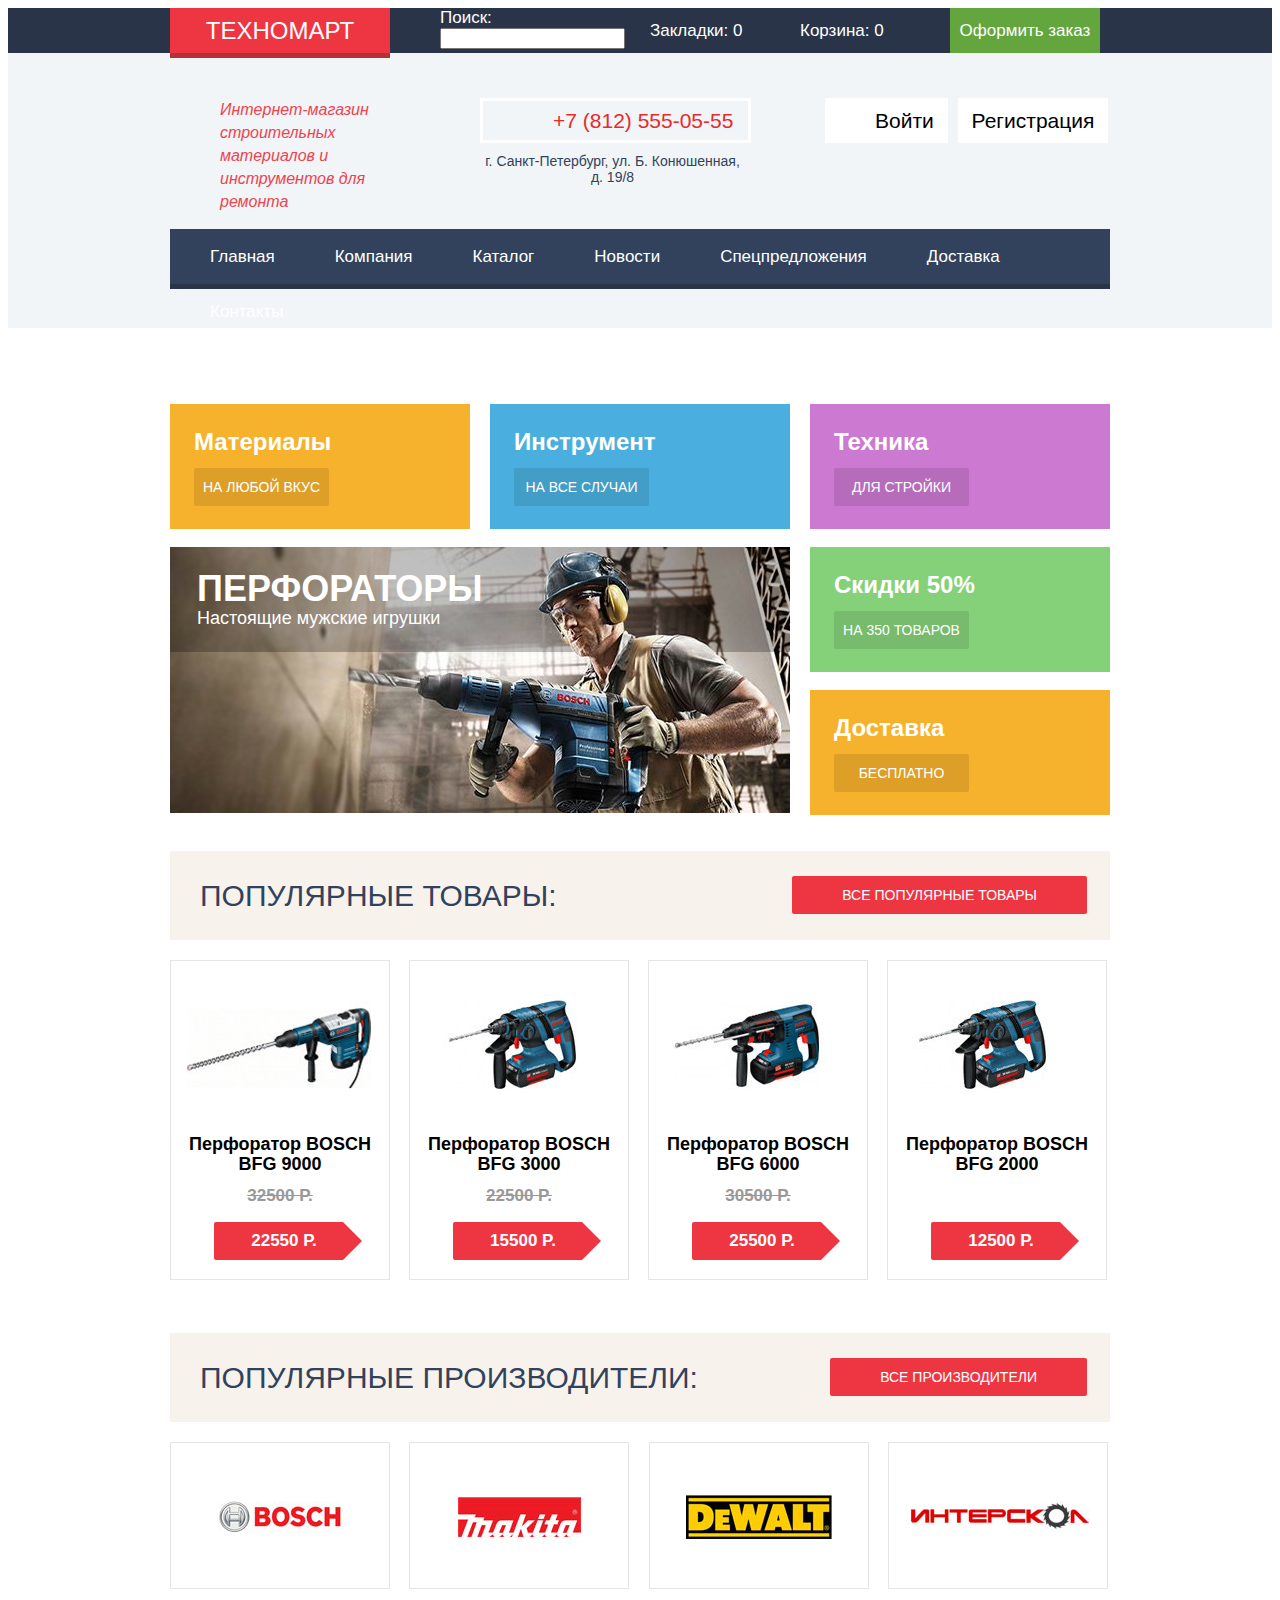
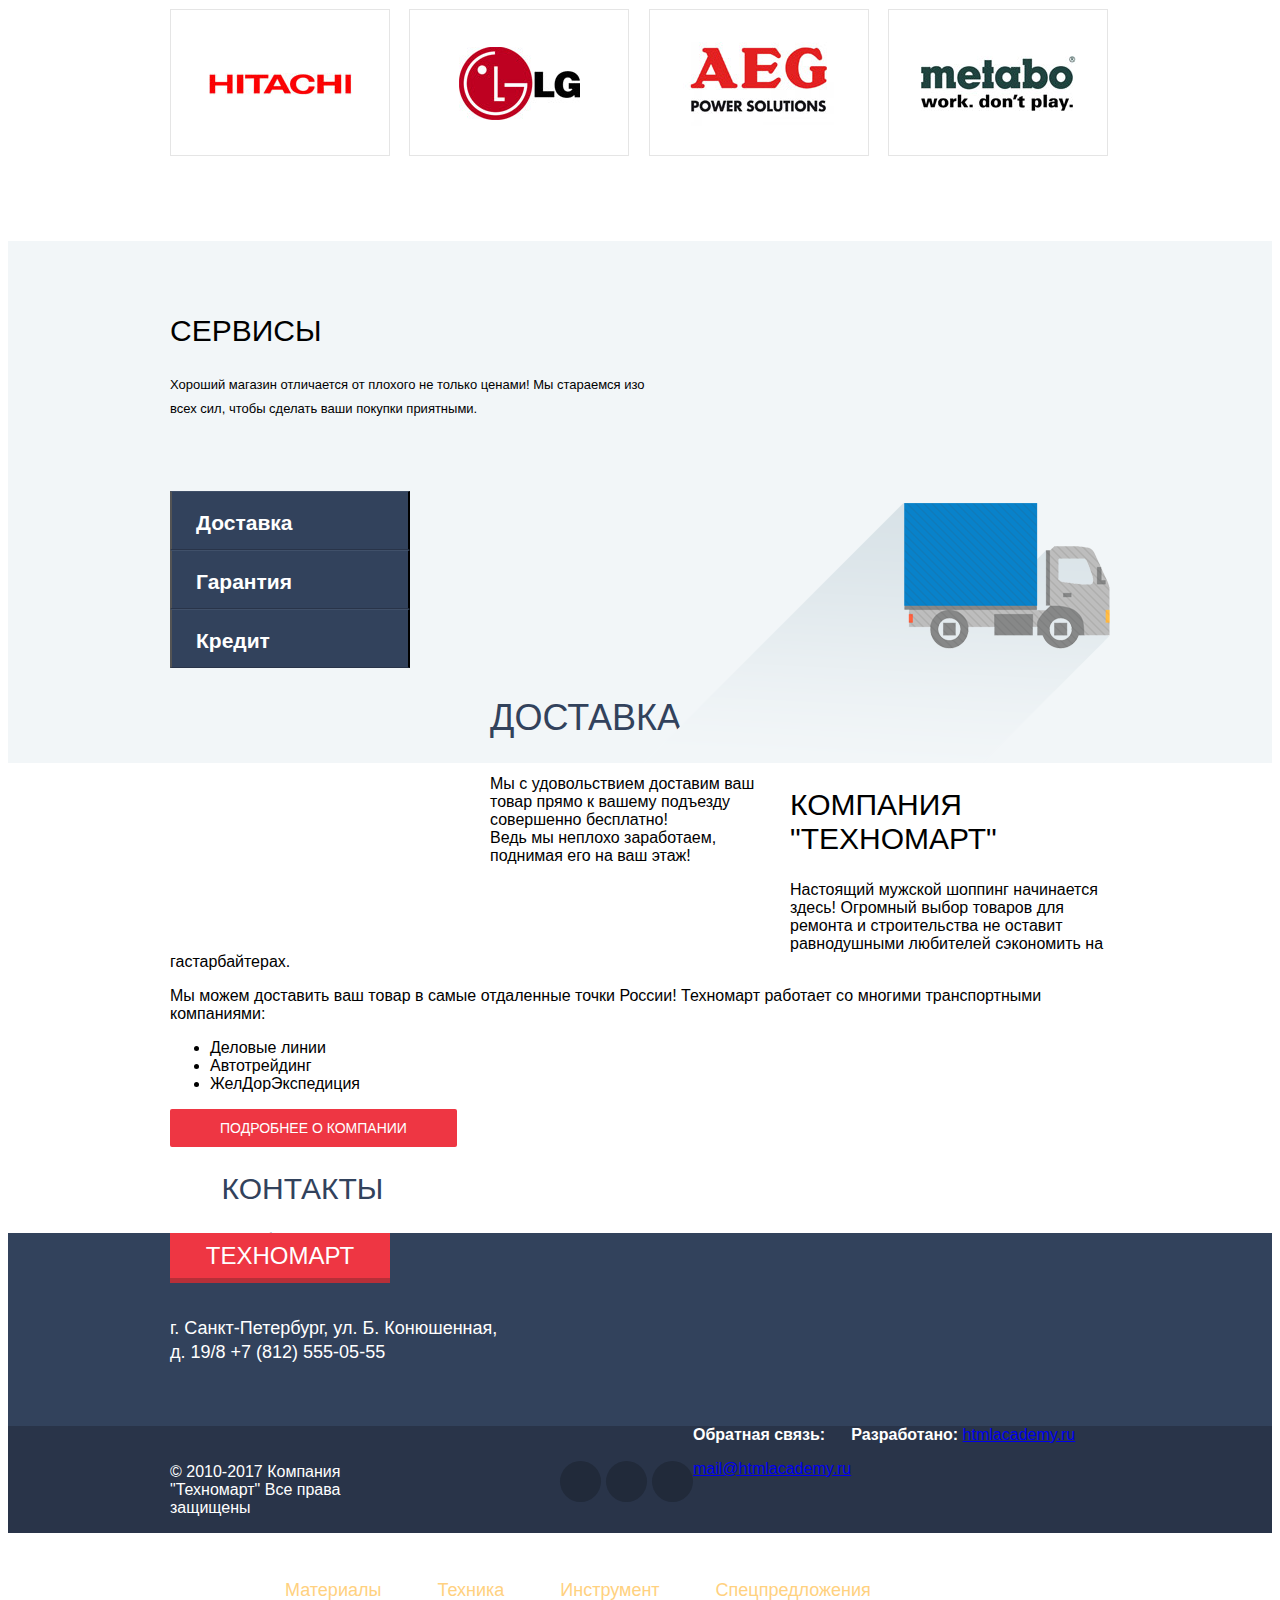
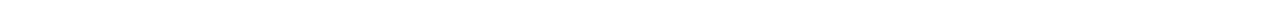
<file: index.html>
<!DOCTYPE html>
<html lang="ru">
	<head>
		<meta charset="utf-8">
		<title>Техномарт - Главная</title>
		<link href="css/style.css" rel="stylesheet">
	</head>
	<body>
		<header class="page-header">
			<div class="section section-1 clearfix">
				<div class="section-inner header-top">
					<a class="logo">Техномарт</a>
					<form class="search">
						<label for="site-search">Поиск:</label>
						<input type="search" id="site-search">
					</form>
					<a class="bookmarks-link" href="#">Закладки: 0</a>
					<a class="cart-link" href="#">Корзина: 0</a>
					<a class="order-link" href="#">Оформить заказ</a>
				</div>
			</div>
			<div class="section clearfix">
				<div class="section-inner section-2">
					<span class="technomart-info">Интернет-магазин строительных материалов и инструментов для ремонта</span>
					<div class="contacts">
						<a href="tel: +78125550555" class="call-us">+7 (812) 555-05-55</a>
						<span>г. Санкт-Петербург, ул. Б. Конюшенная, д. 19/8</span>
					</div>
					<a href="#" class="login">Войти</a>
					<a href="#" class="register">Регистрация</a>
				</div>
			</div>
			<div class="section section-3 clearfix">
				<div class="section-inner">
					<nav class="main-menu">
						<ul>
							<li>
								<a href="#">Главная</a>
							</li>
							<li>
								<a href="#">Компания</a>
							</li>
							<li>
								<a href="#">Каталог</a>
							</li>
							<li>
								<a href="#">Новости</a>
							</li>
							<li>
								<a href="#">Спецпредложения</a>
							</li>
							<li>
								<a href="#">Доставка</a>
							</li>
							<li>
								<a href="#">Контакты</a>
							</li>
						</ul>
					</nav>
				</div>
			</div>
		</header>
		<main class="page-content content">
			<div class="section promo">
				<div class="section-inner">
					<div class="link link-1 new">
							<b>Материалы</b>
							<a href="#">на любой вкус</a>
					</div>
					<div class="link link-2">
						<b>Инструмент</b>
						<a href="#">на все случаи</a>
					</div>
					<div class="link link-3">
						<b>Техника</b>
						<a href="#">для стройки</a>
					</div>
					<div class="link link-4">
						<b>Скидки 50%</b>
						<a href="#">на 350 товаров</a>
					</div>
					<div class="link link-5">
						<b>Доставка</b>
						<a href="#">бесплатно</a>
					</div>
					<div class="slider">
						<ul>
							<li class="slider-1">
								<img src="img/slider-1_620x266.jpg" width="620" height="266" alt="Перфораторы">
								<b>Перфораторы</b>
								<p>Настоящие мужские игрушки</p>
							</li>
							<li class="slide-2 hide">
								<img src="img/slider-2_620x266.jpg" width="620" height="266" alt="Дрели">
								<b>Дрели</b>
								<p>Соседям на радость!</p>
							</li>
						</ul>
						<div class="slider-nav"></div>
							<div class="slider-arrows">
								<button class="arrow arrow-left"></button>
								<button class="arrow arrow-right"></button>
							</div>
							<div class=""></div>
						<a class="btn" href="#">Открыть каталог</a>
					</div>
				</div>
			</div>
			<div class="popular-goods section">
				<div class="popular-goods-inner section-inner">
					<div class="headline">
						Популярные товары:
						<a href="#" class="btn">Все популярные товары</a>
					</div>
					<div class="clearfix">
						<div class="item">
							<img src="img/perf-bfg-9000_210x169.jpg" width="210" height="169" alt="Перфоратор BOSCH BFG 9000">
							<b>Перфоратор BOSCH BFG 9000</b>
							<p class="cost-old">32500 Р.</p>
							<p class="cost-new">22550 Р.</p>
						</div>
						<div class="item">
							<img src="img/perf-bfg-3000_210x169.jpg" width="210" height="169" alt="Перфоратор BOSCH BFG 3000">
							<b>Перфоратор BOSCH BFG 3000</b>
							<p class="cost-old">22500 P.</p>
							<p class="cost-new">15500 P.</p>
						</div>
						<div class="item">
							<img src="img/perf-bfg-6000_210x169.jpg" width="210" height="169" alt="Перфоратор BOSCH BFG 6000">
							<b>Перфоратор BOSCH BFG 6000</b>
							<p class="cost-old">30500 Р.</p>
							<p class="cost-new">25500 Р.</p>
						</div>
						<div class="item new">
							<img src="img/perf-bfg-2000_210x169.jpg" width="210" height="169" alt="Перфоратор BOSCH BFG 2000">
							<b>Перфоратор BOSCH BFG 2000</b>
							<p class="cost-old"></p>
							<p class="cost-new">12500 Р.</p>
						</div>
					</div>
				</div>
			</div>
			<div class="section brands">
				<div class="section-inner brands-inner">
					<div class="headline">
						Популярные производители:
						<a class="btn" href="#">Все производители</a>
					</div>
					<a class="brand" href="#">
						<img src="img/b-bosch_122x32.jpg" alt="BOSCH">
					</a>
					<a class="brand" href="#">
						<img src="img/b-makita_123x40.jpg" alt="Makita">
					</a>
					<a class="brand" href="#">
						<img src="img/b-dewalt_146x44.jpg" alt="DeWalt">
					</a>
					<a class="brand" href="#">
						<img src="img/b-interskol_184x32.jpg" alt="Интерскол">
					</a>
					<a class="brand" href="#">
						<img src="img/b-hitachi_143x22.jpg" alt="Hitachi">
					</a>
					<a class="brand" href="#">
						<img src="img/b-lg_121x73.jpg" alt="LG">
					</a>
					<a class="brand" href="#">						
						<img src="img/b-aeg_151x84.jpg" alt="AEG">
					</a>
					<a class="brand" href="#">
						<img src="img/b-metabo_155x55.jpg" alt="Metabo">
					</a>
				</div>
			</div>
			<div class="section services">
				<div class="section-inner services-inner">
					<h2>Сервисы</h2>
					<span>Хороший магазин отличается от плохого не только ценами! Мы стараемся изо всех сил, чтобы сделать ваши покупки приятными.</span>
					<div class="buttons">
						<button class="button delivery">Доставка</button>
						<button class="button guarantee">Гарантия</button>
						<button class="button credit">Кредит</button>
					</div>
					<div class="descriptions">
						<div class="description delivery">
							<h3>Доставка</h3>
							<span>Мы с удовольствием доставим ваш товар прямо к вашему подъезду совершенно бесплатно!<br>
							Ведь мы неплохо заработаем,<br>
							поднимая его на ваш этаж!</span>
							<img src="img/delivery-img_467x260.png" alt="Доставка">
						</div>
						<div class="description guarantee hide">
							<h3>Гарантия</h3>
							<span>Если купленный у нас товар поломается или заискрит, а также в случае пожара, спровоцированного его возгоранием, вы всегда можете быть уверены в нашей гарантии. Мы обменяем сгоревший товар на новый.<br>
							Дом уж восстановите как-нибудь сами.</span>
							<img src="img/guarantee-img_388x283.png" alt="Гарантия">
						</div>
						<div class="description credit hide">
							<h3>Кредит</h3>
							<span>Залезть в долговую яму стало проще!<br>
							Кредитные консультанты придут вам на помощь</span>
							<img src="img/credit-img_464x285.png" alt="Кредит">
							<a class="btn" href="#">Отправить заявку</a>
						</div>
					</div>
				</div>
			</div>
			<div class="section technomart">
				<div class="section-inner technomart-inner">
					<div class="technomart-about">
						<h2>Компания "Техномарт"</h2>
						<p>Настоящий мужской шоппинг начинается здесь! Огромный выбор товаров для ремонта и строительства не оставит равнодушными любителей сэкономить на гастарбайтерах.</p>
						<p>Мы можем доставить ваш товар в самые отдаленные точки России! Техномарт работает со многими транспортными компаниями:</p>
						<ul>
							<li>Деловые линии</li>
							<li>Автотрейдинг</li>
							<li>ЖелДорЭкспедиция</li>
						</ul>
						<a class="btn" href="#company">Подробнее о компании</a>
					</div>
					<div class="contacts">
						<h2>Контакты</h2>
						<span>Вы можете забрать товар сами, заехав в наш офис:</span>
						<button class="button-map">
							<img src="img/map-mini_300x158.jpg" width="300" height="158" alt="Б. Конюшенная, 19">
						</button>
						<button class="btn">Заблудились? Напишите нам!</button>
					</div>
					<img class="hide" src="img/map_940x446.jpg" alt="Б. Конюшенная, 19">
					<form class="hide" action="http://technomart.ru">
						<fieldset class="write-us">
							<div class="half-set">
								<label for="customer-name">Ваше имя:</label>
								<input id="customer-name" type="text" name="name" placeholder="Представьтесь, пожалуйста">
							</div>
							<div class="half-set">
								<label for="customer-mail">Ваш e-mail:</label>
								<input id="customer-mail" type="email" name="e-mail" placeholder="Для отправки ответа" required>
							</div>
							<label for="message">Текст письма:</label>
							<textarea id="message" name="message-text">В свободной форме</textarea>
						</fieldset>
						<input class="btn" type="submit">Отправить
					</form>
				</div>
			</div>
		</main>
		<footer class="page-footer">
			<div class="section footer-top-section">
				<div class="section-inner">
					<div class="tech-info">
						<a class="logo">техномарт</a>
						<p>г. Санкт-Петербург, ул. Б. Конюшенная, д. 19/8
						+7 (812) 555-05-55</p>
					</div>
					<nav class="footer-nav">
						<ul class="nav-white">
							<li>
								<a href="#">Компания</a>
							</li>
							<li>
								<a href="#">Новости</a>
							</li>
							<li>
								<a href="#">Каталог</a>
							</li>
							<li>
								<a href="#">Доставка</a>
							</li>
							<li>
								<a href="#">Контакты</a>
							</li>
						</ul>
						<ul class="nav-gold">
							<li>
								<a href="#">Материалы</a>
							</li>
							<li>
								<a href="#">Техника</a>
							</li>
							<li>
								<a href="#">Инструмент</a>
							</li>
							<li>
								<a href="#">Спецпредложения</a>
							</li>
						</ul>
					</nav>
				</div>
			</div>
			<div class="section footer-bottom-section">
				<div class="section-inner">
					<div class="copyright">&copy; 2010-2017 Компания "Техномарт" Все права защищены</div>
					<div class="social">
						<a class="social-btn vk" href="#"></a>
						<a class="social-btn fb" href="#"></a>
						<a class="social-btn inst" href="#"></a>
					</div>
					<div class="mail">
						<b>Обратная связь:</b>
						<p><a href="mailto:mail@htmlacademy.ru">mail@htmlacademy.ru</a></p>
					</div>
					<div class="developer">
						<b>Разработано:</b>
						<a href="https://htmlacademy.ru">htmlacademy.ru</a>
					</div>
				</div>
			</div>
		</footer>
	</body>
</file>
<file: css/style.css>
/*__## шрифты__________
---------------------*/

@font-face {
	font-family: "Cuprum", sans-serif;
	src: url("../fonts/cuprum.ttf") format("truetype"),
	url("../fonts/cuprum.woff") format("woff"),
	url("../fonts/cuprum.woff2") format("woff2");

	font-weight: 400;
}

@font-face {
	font-family: "Cuprum", sans-serif;
	src: url("../fonts/cuprum-bold.ttf") format("truetype"),
	url("../fonts/cuprum-bold.woff") format("woff"),
	url("../fonts/cuprum-bold.woff2") format("woff2");

	font-weight: 700;
}

@font-face {
	font-family: "PTSans", sans-serif;
	src: url("..fonts/ptsans-regular.eot");
	src: url("..fonts/ptsans-regular.eot?#iefix")format("embedded-opentype"),
	url("../fonts/ptsans-regular.ttf") format("truetype"),
	url("../fonts/ptsans-regular.woff") format("woff");

	font-weight: 400;
}

@font-face {
	font-family: "PTSans", sans-serif;
	src: url("..fonts/ptsansbold.eot");
	src: url("..fonts/ptsansbold.eot?#iefix")format("embedded-opentype"),
	url("../fonts/ptsansbold.ttf") format("truetype"),
	url("../fonts/ptsansbold.woff") format("woff");

	font-weight: 700;
}



/*__## стили для тэгов_______
---------------------*/

body {
	font-family: "Cuprum", "Arial", sans-serif;
	font-weight: 400;
}

h2 {
	font-family: "Cuprum", "Arial", sans-serif;
	font-weight: 400;
	font-size: 30px;
	text-transform: uppercase;
}

h3 {
	font-family: "Cuprum", "Arial", sans-serif;
	font-weight: 400;
	font-size: 36px;
	text-transform: uppercase;
	color: #32425c;
}



/*__## общие стили_______
---------------------*/

.section {
	display: block;
	width: 100%;
	min-width: 940px;

	position: relative;
}

.section-inner {
	width: 940px;
	margin: 0 auto;
	position: relative;

	-moz-box-sizing: border-box;
	-webkit-box-sizing: border-box;
	box-sizing: border-box;
}

.clearfix {
	content: "";

	display: table;
	clear: both;
}

.headline {
	width: 910px;
	height: 89px;
	margin-top: 53px;
	padding-left: 30px;
	vertical-align: middle;
	line-height: 89px;
	background-color: #f7f3ec;
	text-transform: uppercase;
	font-size: 30px;
	font-weight: 400;
	color: #32425c;
}

.headline .btn {
	position: absolute;
	top: 25px;
	right: 23px;
}

.btn {
	display: inline-block;
	height: 38px;
	min-width: 100px;
	padding: 0 50px;
	background-color: #ee3643;
	border-radius: 2px;
	font-size: 14px;
	line-height: 38px;
	color: #ffffff;
	text-decoration: none;
	text-transform: uppercase;
	text-align: center;
}



/*__## header___________
---------------------*/

.page-header {
	height: 320px;
	background-color: #f1f5f7;
}

.section-1 {
	background-color: #293449;
}

.header-top {
	/*min-height: 45px;*/
	color: #ffffff;
	font-size: 17px;
}

.search {
	display: block;
	float: left;
	width: 210px;
	min-height: 45px;
	margin-left: 270px;
	color: #ffffff;
}

.search label
.search input {
	display: block;
	float: left;
	font-size: 17px;
}

.header-top a {
	min-height: 45px;
	width: 150px;
	display: block;
	float: left;
	vertical-align: middle;
	text-decoration: none;
	color: #ffffff;
	line-height: 45px;
}

.logo {
	position: absolute;
	left: 0;
	top: 0;
	min-height: 45px;
	min-width: 220px;
	background-color: #ee3643;
	border-bottom: solid 5px #b72f38;
	color: #ffffff;
	font-size: 24px;
	text-align: center;
	vertical-align: middle;
	line-height: 45px;
	text-transform: uppercase;
}

.bookmarks-link
.cart-link {
	width: 140px;
}

.order-link {
	display: inline-block;
	float: right;
	width: 150px;
	background-color: #63a63e;
	text-align: center;
	vertical-align: middle;
	line-height: 45px;
}

.section-2 {
	height: 160px;
	padding-top: 45px;
}

.technomart-info {
	width: 190px;
	float: left;
	margin: 0 70px 0 50px;
	font-style: italic;
	line-height: 23px;
	font-size: 16px;
	color: #ee434f;
}

.contacts {
	display: block;
	float: left;
	width: 265px;
	margin-right: 40px;
	text-align: center;
	font-size: 14px;
	color: #32425c;
}

.call-us {
	display: block;
	height: 39px;
	width: 195px;
	border: solid 3px #ffffff;
	margin-bottom: 10px;
	padding-left: 70px;
	padding-right: 0;
	text-align: left;
	text-decoration: none;
	line-height: 39px;
	font-family: "Cuprum", sans-serif;
	font-size: 21px;
	color: #e9292a;
}

.login,
.register {
	display: inline-block;
	float: left;
	width: 150px;
	min-height: 45px;
	margin-left: 10px;
	/*padding: 0 25px;*/
	background-color: #ffffff;
	color: #000000;
	text-decoration: none;
	line-height: 45px;
	font-size: 21px;
	vertical-align: middle;
	text-align: center;
}

.login {
	margin-left: 40px;
	padding-left: 50px;
	text-align: left;
	width: 73px;
}

.main-menu {
	width: 940px;
	min-height: 55px;
	margin-top: 1px;
	background-color: #32425c;
	border-bottom: solid #293449 5px;
}

.main-menu li {
	display: inline-block;
	float: left;
	margin-right: 60px;
	text-decoration: none;
	list-style: none;
	white-space: nowrap;
}

.main-menu a {
	font-size: 17px;
	color: #ffffff;
	text-decoration: none;
	vertical-align: middle;
	line-height: 55px;
}



/*__## footer___________
---------------------*/

.page-footer {
	height: 300px;
	margin-top: 86px;
}

.footer-top-section {
	height: 193px;
	background-color: #32425c;
}

.footer-bottom-section {
	height: 107px;
	background-color: #293449;
}

.tech-info {
	position: relative;
}

.tech-info p {
	display: block;
	position: absolute;
	top: 65px;
	width: 330px;
	word-wrap: break-word;
	color: #ffffff;
	font-size: 18px;
	line-height: 24px;
}

.footer-nav li {
	display: inline-block;
	float: left;
	list-style: none;
	white-space: nowrap;
}

.footer-nav a {
	text-decoration: none;
	font-size: 18px;
	color: #ffffff;
}

.nav-gold a {
	color: #ffd180;
}

.nav-white,
.nav-gold {
	display: inline-block;
	margin-left: 50px;
}

.nav-white li {
	margin-right: 58px;
	margin-top: 10px;
}

.nav-gold li {
	margin-left: 25px;
	margin-right: 31px;
}

.nav-white li:last-child,
.nav-gold li:last-child {
	margin-right: 0;
}

.copyright {
	display: block;
	float: left;
	width: 240px;
	position: absolute;
	top: 37px;
	vertical-align: middle;
	color: #ffffff;
}

.social {
	display: block;
	float: left;
	margin-top: 35px;
	margin-left: 85px;
	width: 133px;
}

.social-btn {
	display: block;
	float: left;
	width: 41px;
	height: 41px;
	margin-right: 5px;
	border-radius: 50%;
	background-color: #212a3a;
}

.social-btn:last-child {
	margin-right: 0;
}

.mail,
.developer {
	display: block;
	float: left;
	color: #ffffff;
}

/*__## стили для index__
---------------------*/

.promo {
	padding-top: 60px;
	min-height: 410px;
}

.link {
	display :block;
	width: 300px;
	height: 125px;
	position: absolute;
	color: #ffffff;
}

.link b {
	display: block;
	margin: 24px 0 12px 24px;
	font-size: 24px;
}

.link a {
	width: 135px;
	height: 38px;
	display: inline-block;
	margin-left: 24px;
	background-color:rgba(0, 0, 0, 0.1);
	border-radius: 2px;
	line-height: 38px;
	text-align: center;
	text-decoration: none;
	text-transform: uppercase;
	font-size: 14px;
	color: #ffffff;
}

.link a:active {
	width: 131px;
	height: 34px;
	line-height: 34px;
	border: solid 3px rgba(255, 255, 255, 0.1);
	border-radius: 0;
}

.link-1 {
	top: 0;
	left: 0;
	background-color: #f6b22d;
}

.link-2 {
	top: 0;
	left: 320px;
	background-color: #4aafde;
}

.link-3 {
	top: 0;
	left: 640px;
	background-color: #cc79d1;
}

.link-4 {
	top: 143px;
	left: 640px;
	background-color: #85d179;
}

.link-5 {
	top: 286px;
	left: 640px;
	background-color: #f6b22d;
}

.slider-1,
.slider-2 {
	list-style: none;
	position: absolute;
	top: 143px;
	left: 0;
}

.hide {
	display: none;
}

.slider-1 b,
.slider-2 b {
	position: absolute;
	top: 21px;
	left: 27px;
	text-transform: uppercase;
	font-size: 36px;
	font-weight: 700;
	color: #ffffff;
}

.slider-1 p,
.slider-2 p {
	position: absolute;
	top: 43px;
	left: 27px;
	font-family: "PTSans", sans-serif;
	font-size: 18px;
	color: #ffffff;
}

.item {
	display: block;
	float: left;
	width: 218px;
	height: 318px;
	margin-top: 20px;
	margin-right: 19px;
	margin-left: 0;
	border: 1px solid #e5e5e5;
}

.item:last-child {
	margin-right: 0;
}

.item b {
	display: block;
	margin: 0;
	text-align: center;
	font-family: "PTSans", sans-serif;
	font-size: 18px;
	word-wrap: break-word;
	font-weight: 700;
	line-height: 20px;
}

.item p {
	margin-top: 13px;
	font-family: "PTSans", sans-serif;
	font-size: 17px;
	font-weight: 700;
	text-align: center;
}

.cost-old {
	min-height: 18px;
	color: #999999;
	text-decoration: line-through;
	line-height: 18px;
}

.cost-new {
	position: relative;
	width: 140px;
	height: 38px;
	margin-left: 43px;
	color: #ffffff;
	background-color: #ee3643;
	border-radius: 2px 0 0 2px;
	vertical-align: middle;
	line-height: 38px;
}

.cost-new::after {
	content: "";
	position: absolute;
	right: -8px;
	border: 19px solid #ffffff;
	border-right-width: 0;
	border-left-color: #ee3643;
	border-top-color: #ffffff;
	border-bottom-color: #ffffff;
}

.brand {
	display: inline-block;
	width: 218px;
	height: 145px;
	margin-right: 15px;
	margin-top: 20px;
	padding: 0;
	border: 1px solid #e5e5e5;
	text-align: center;
	vertical-align: middle;
	line-height: 145px;
}

.brand:nth-child(4n+1) {
	margin-right: 0;
}

.brand img {
	text-align: center;
	vertical-align: middle;
}

.services {
	height: 522px;
	margin-top: 85px;
	background-color: #f2f6f8;
}

.services-inner {
	position: relative;
	padding-top: 48px;
}

.services-inner > span {
	display: block;
	width: 480px;
	word-wrap: break-word;
	font-family: "PTSans", sans-serif;
	font-size: 13px;
	line-height: 24px;
}

.buttons {
	display: block;
	float: left;
	width: 240px;
	margin-top: 70px;
}

.buttons .button {
	display: block;
	width: 240px;
	height: 59px;
	line-height: 59px;
	background-color: #32425c;
	border-bottom: 1px solid #293449;
	border-top: 1px solid #405069;

	font-family: "Cuprum", sans-serif;
	font-weight: 700;
	font-size: 21px;
	color: #ffffff;
	text-align: left;
	padding-left: 24px;
}

.buttons .button::active {
	background-color: #ffffff;
	color: #32425c;
	border: none;
}

.descriptions {
	display: block;
	float: left;

	height: 284px;
	width: 300px;
	margin-top: 240px;
	margin-left: 80px;
	margin-right: 0;
}

.description img {
	position: absolute;
	top: 262px;
	right: 0;
}
</file>
